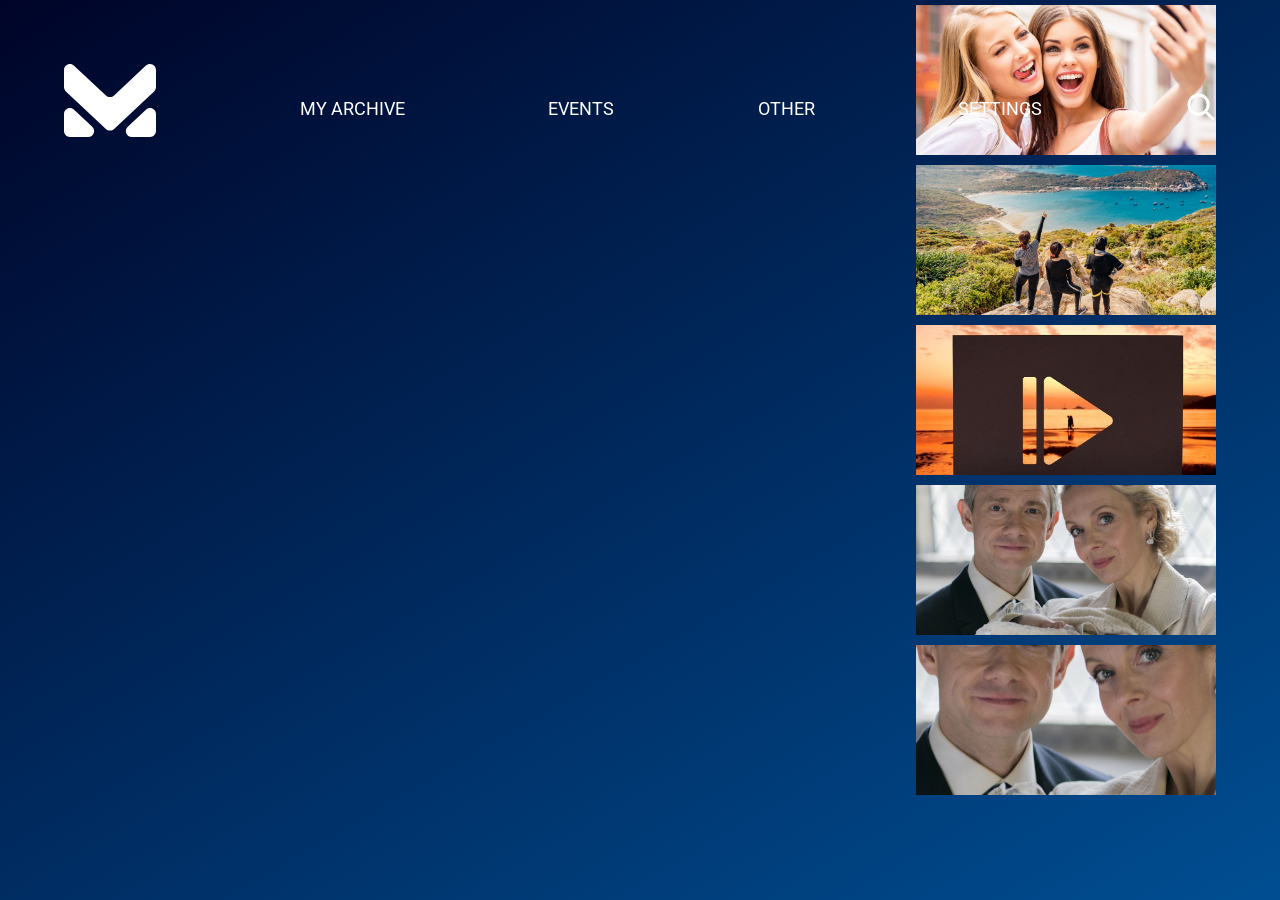
<file: index.html>
<!DOCTYPE html>
<html lang="en">
<head>
    <meta charset="UTF-8">
    <meta http-equiv="X-UA-Compatible" content="IE=edge">
    <meta name="viewport" content="width=device-width, initial-scale=1.0">
    <link rel="preconnect" href="https://fonts.googleapis.com">
    <link rel="preconnect" href="https://fonts.gstatic.com" crossorigin>
    <link rel="stylesheet" href="CSS/style.css">
    <link href="https://fonts.googleapis.com/css2?family=Roboto:wght@400;500&display=swap" rel="stylesheet">
    <link rel="stylesheet" href="https://use.fontawesome.com/releases/v5.7.2/css/all.css" integrity="sha384-fnmOCqbTlWIlj8LyTjo7mOUStjsKC4pOpQbqyi7RrhN7udi9RwhKkMHpvLbHG9Sr" crossorigin="anonymous">
    <title>My Movie</title>
</head>
<body class="body">
    <main class="container">
        <nav class="navbar">
            <ul class="nav">
                <li><a class="main-logo" href="#"></a></li>
                <li><a class="nav-btn" href="#">My archive</a></li>
                <li><a class="nav-btn" href="#">Events</a></li>
                <li><a class="nav-btn" href="#">Other</a></li>
                <li><a class="nav-btn" href="#">Settings</a></li>
                <li><a class="account-settings nav-btn" href="#"><svg viewBox="0 0 10 10" fill="none" xmlns="http://www.w3.org/2000/svg"><circle cx="4.2" cy="4.2" r="3.2" stroke="#fff"/><path d="M7 7L9 9" stroke="#fff" stroke-linecap="round"/></svg></a></li>
            </ul>
        </nav>
        
        <!-- <h1 class="main-title">All your videos in one place</h1> -->
        <div class="main-menu">
            <div class="main-item">
                <img src="videos/placeholder (1).jpg"></img>
            </div>
            <div class="main-item">
                <img src="videos/placeholder (2).jpg"></img>
            </div>
            <div class="main-item">
                <img src="videos/placeholder (3).jpg"></img>
            </div>
            <div class="main-item">
                <img src="videos/placeholder (4).jpg"></img>
            </div>
            <div class="main-item">
                <img src="videos/placeholder (5).jpg"></img>
            </div>
        </div>
    </main> <!--/container-->
    
    <div class="reg-container">
        <div class="reg-nav">
            <ul>
                <li>register</li>
                <li>sign in</li>
            </ul>
        </div> <!-- /reg-nav -->

        <form class="reg" action="#" method="GET">
            <div class="reg-add-photo">
                <img src="image/user-pic (1).png" alt="">
                <input type="file">
            </div>

            <div class="reg-item">
                <p>Username</p>
                <input type="text" name="username" value="" placeholder="Type your username">
            </div>
            <div class="reg-item">
                <p>E-mail</p>
                <input type="emale" name="useremale" value="" placeholder="Type your E-male">
            </div>
            <div class="reg-item">
                <p>Password</p>
                <input type="password" name="userpass" value="" placeholder="Type your password">
            </div>
            <div class="reg-item">
                <p>Confirm password</p>
                <input type="password" name="userpass" value="" placeholder="Confirm your password">
            </div>

            <div class="reg-recaptcha">
                <input type="checkbox" value="yes">I’m not a robot
            </div>

            <div>
                <button class="reg-btn">Create Account</button>
            </div>
        </form> <!-- /reg -->
    </div> <!-- /reg-container -->

    <div class="reg-container">
        <div class="reg-nav">
            <ul>
                <li>register</li>
                <li>sign in</li>
            </ul>
        </div> <!-- /reg-nav -->
        
        <form class="reg" action="#" method="GET">
            <div class="reg-item">
                <p>Username or E-male</p>
                <input type="text" name="username" placeholder="Type your username or E-mail">
            </div>
            <div class="reg-item">
                <p>Password</p>
                <input type="password" name="userpass" placeholder="Type your password">
            </div>
            <button class="reg-btn">sign in</button>
        </form> <!-- /reg -->
    </div> <!-- /reg-container -->
</body>
</html>
</file>
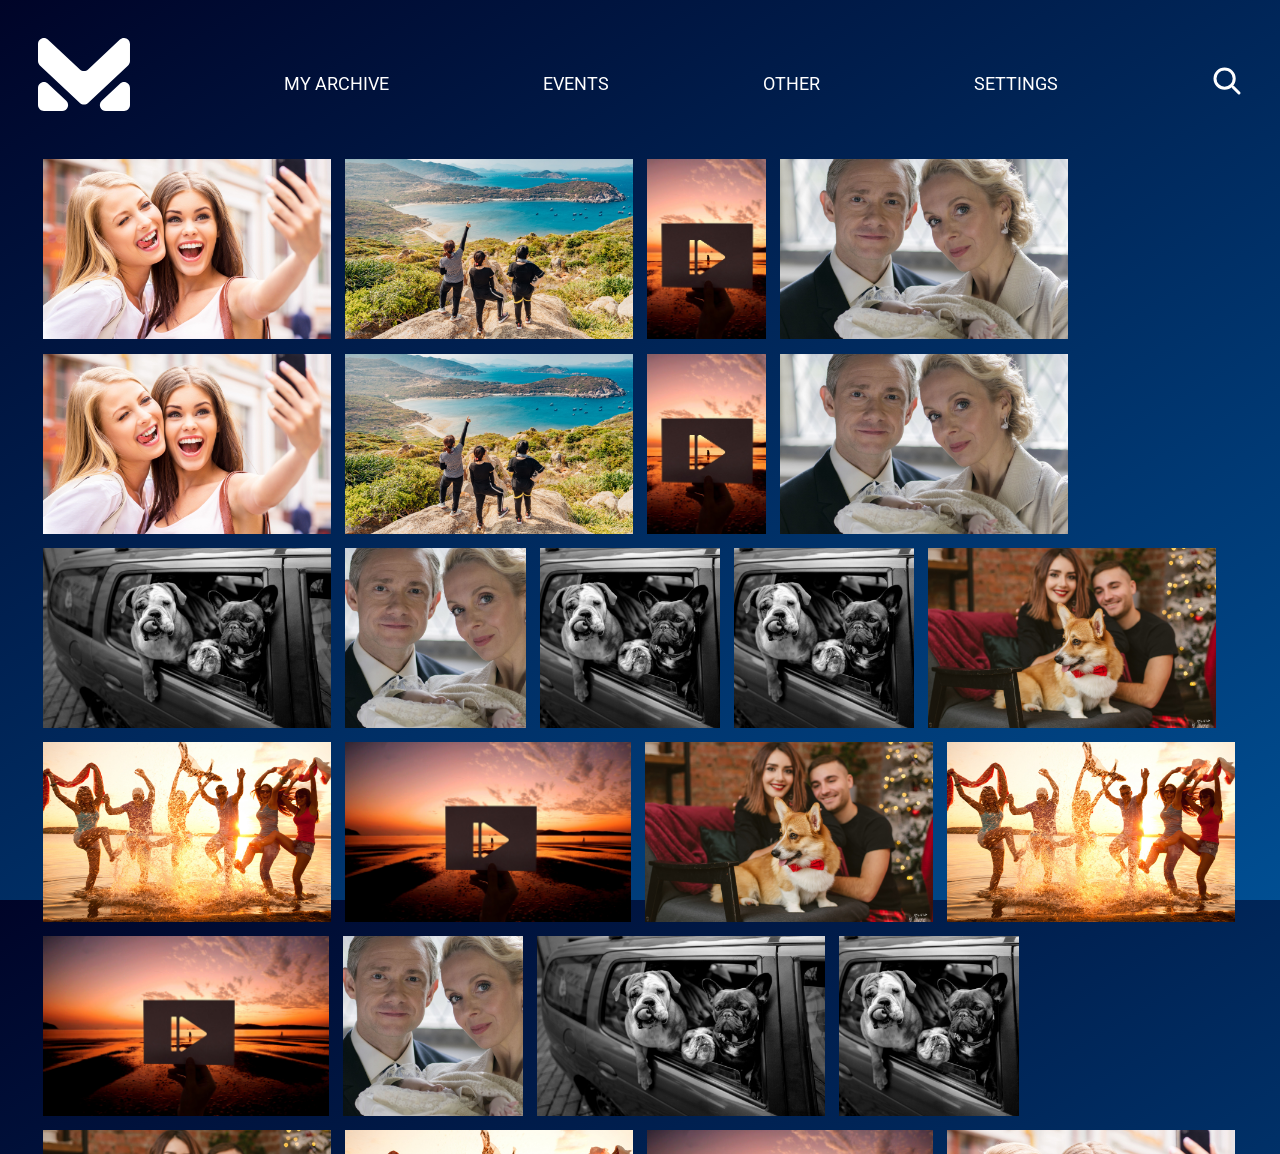
<file: html/index.html>
<!DOCTYPE html>
<html lang="en">
<head>
    <meta charset="UTF-8">
    <meta http-equiv="X-UA-Compatible" content="IE=edge">
    <meta name="viewport" content="width=device-width, initial-scale=1.0">
    <link rel="preconnect" href="https://fonts.googleapis.com">
    <link rel="preconnect" href="https://fonts.gstatic.com" crossorigin>
    <link rel="stylesheet" href="CSS/style.css">
    <link href="https://fonts.googleapis.com/css2?family=Roboto:wght@400;500&display=swap" rel="stylesheet">
    <link rel="stylesheet" href="https://use.fontawesome.com/releases/v5.7.2/css/all.css" integrity="sha384-fnmOCqbTlWIlj8LyTjo7mOUStjsKC4pOpQbqyi7RrhN7udi9RwhKkMHpvLbHG9Sr" crossorigin="anonymous">
    <title>My Movie</title>
</head>
<body class="body">
    <main class="container">
        <nav class="navbar">
            <ul class="nav">
                <li><a class="main-logo" href="#"></a></li>
                <li><a class="nav-btn" href="#">My archive</a></li>
                <li><a class="nav-btn" href="#">Events</a></li>
                <li><a class="nav-btn" href="#">Other</a></li>
                <li><a class="nav-btn" href="#">Settings</a></li>
                <li><a class="account-settings nav-btn" href="#"><svg viewBox="0 0 10 10" fill="none" xmlns="http://www.w3.org/2000/svg"><circle cx="4.2" cy="4.2" r="3.2" stroke="#fff"/><path d="M7 7L9 9" stroke="#fff" stroke-linecap="round"/></svg></a></li>
            </ul>
        </nav>
        
        <!-- <h1 class="main-title">All your videos in one place</h1> -->
        <div class="main-menu main-psevdo">
            <div class="main-item">
                <img src="videos/placeholder (1).jpg"></img>
            </div>
            <div class="main-item">
                <img src="videos/placeholder (2).jpg"></img>
            </div>
            <div class="main-item">
                <img src="videos/placeholder (3).jpg"></img>
            </div>
            <div class="main-item">
                <img src="videos/placeholder (4).jpg"></img>
            </div>
            <div class="main-item">
                <img src="videos/placeholder (1).jpg"></img>
            </div>
            <div class="main-item">
                <img src="videos/placeholder (2).jpg"></img>
            </div>
            <div class="main-item">
                <img src="videos/placeholder (3).jpg"></img>
            </div>
            <div class="main-item">
                <img src="videos/placeholder (4).jpg"></img>
            </div>
            <div class="main-item">
                <img src="videos/placeholder (6).jpg"></img>
            </div>
            <div class="main-item">
                <img src="videos/placeholder (5).jpg"></img>
            </div>
            <div class="main-item">
                <img src="videos/placeholder (7).jpg"></img>
            </div>
            <div class="main-item">
                <img src="videos/placeholder (7).jpg"></img>
            </div>
            <div class="main-item">
                <img src="videos/placeholder (8).jpg"></img>
            </div>
            <div class="main-item">
                <img src="videos/placeholder (9).jpg"></img>
            </div>
            <div class="main-item">
                <img src="videos/placeholder (10).jpg"></img>
            </div>
            <div class="main-item">
                <img src="videos/placeholder (8).jpg"></img>
            </div>
            <div class="main-item">
                <img src="videos/placeholder (9).jpg"></img>
            </div>
            <div class="main-item">
                <img src="videos/placeholder (10).jpg"></img>
            </div>
            <div class="main-item">
                <img src="videos/placeholder (5).jpg"></img>
            </div>
            <div class="main-item">
                <img src="videos/placeholder (6).jpg"></img>
            </div>
            <div class="main-item">
                <img src="videos/placeholder (7).jpg"></img>
            </div>
            <div class="main-item">
                <img src="videos/placeholder (8).jpg"></img>
            </div>
            <div class="main-item">
                <img src="videos/placeholder (9).jpg"></img>
            </div>
            <div class="main-item">
                <img src="videos/placeholder (10).jpg"></img>
            </div>
            <div class="main-item">
                <img src="videos/placeholder (1).jpg"></img>
            </div>
            <div class="main-item">
                <img src="videos/placeholder (2).jpg"></img>
            </div>
            <div class="main-item">
                <img src="videos/placeholder (3).jpg"></img>
            </div>
            <div class="main-item">
                <img src="videos/placeholder (4).jpg"></img>
            </div>
            <div class="main-item">
                <img src="videos/placeholder (5).jpg"></img>
            </div>
            <div class="main-item">
                <img src="videos/placeholder (6).jpg"></img>
            </div>
        </div>
    </main> <!--/container-->
    
    <div class="reg-container">
        <div class="reg-nav">
            <ul>
                <li>register</li>
                <li>sign in</li>
            </ul>
        </div> <!-- /reg-nav -->

        <form class="reg" action="#" method="GET">
            <div class="reg-add-photo">
                <img src="image/user-pic (1).png" alt="">
                <input type="file">
            </div>

            <div class="reg-item">
                <p>Username</p>
                <input type="text" name="username" value="" placeholder="Type your username">
            </div>
            <div class="reg-item">
                <p>E-mail</p>
                <input type="emale" name="useremale" value="" placeholder="Type your E-male">
            </div>
            <div class="reg-item">
                <p>Password</p>
                <input type="password" name="userpass" value="" placeholder="Type your password">
            </div>
            <div class="reg-item">
                <p>Confirm password</p>
                <input type="password" name="userpass" value="" placeholder="Confirm your password">
            </div>

            <div class="reg-recaptcha">
                <input type="checkbox" value="yes">I’m not a robot
            </div>

            <div>
                <button class="reg-btn">Create Account</button>
            </div>
        </form> <!-- /reg -->
    </div> <!-- /reg-container -->

    <div class="reg-container">
        <div class="reg-nav">
            <ul>
                <li>register</li>
                <li>sign in</li>
            </ul>
        </div> <!-- /reg-nav -->
        
        <form class="reg" action="#" method="GET">
            <div class="reg-item">
                <p>Username or E-male</p>
                <input type="text" name="username" placeholder="Type your username or E-mail">
            </div>
            <div class="reg-item">
                <p>Password</p>
                <input type="password" name="userpass" placeholder="Type your password">
            </div>
            <button class="reg-btn">sign in</button>
        </form> <!-- /reg -->
    </div> <!-- /reg-container -->
</body>
</html>
</file>
<file: CSS/style.css>
/* */
html, body, div, span, object, iframe, h1, h2, h3, h4, h5, h6, p, blockquote, pre, a, abbr, acronym, address, big, cite, code, del, dfn, em, img, ins, kbd, q, s, samp,small, strike, strong, sub, sup, tt, var, b, u, i, center, dl, dt, dd, ol, ul, li, fieldset, form, label, legend,
table, caption, tbody, tfoot, thead, tr, th, td, article, aside, canvas, details, embed, 
figure, figcaption, footer, header, hgroup, menu, nav, output, ruby, section, summary,
time, mark, audio, video {
	margin: 0;
	padding: 0;
	border: 0;
	font-size: 100%;
	vertical-align: baseline;
}
article, aside, details, figcaption, figure, footer, header, hgroup, menu, nav, section {
	display: block;
}
body {
	line-height: 1.2;
}
ol { 
	padding-left: 1.4em;
	list-style: decimal;
}
ul {
	padding-left: 1.4em;
	list-style: square;
}
table {
	border-collapse: collapse;
	border-spacing: 0;
} 
 /* конец кода сброса стилей браузера */






html, body, .container {
    height: 100%;
}

body {
    box-sizing: border-box;
    padding: 5%;
    font-family: Roboto, sans-serif;
    font-weight: 400;
    background: linear-gradient(150deg, #000428  0%, #004e92 100%);
}


/* ----- navbar ----- */
.navbar {
    position: relative;
    z-index: 1;
}


.nav {
    list-style: none;
    padding-left: 0;
    display: flex;
    justify-content: space-between;
    align-items: center;
}

.main-logo {
    display: block;
    width: 92px;
    height: 92px;
    background: url(../image/my-movie.svg) no-repeat;
}

.nav a {
    text-decoration: none;
    font-size: 18px;
    text-transform: uppercase;
    color: #fff;
}

.account-settings {
    width: 30px;
    display: block;
}

.nav-btn::after {
    content: "";
    display: block;
    width: 30%;
    height: 2px;
    border-radius: 1px;
    margin: 0 auto;
    background-color: #f00;
    opacity: 0;
    transition: opacity .1s;
}

.nav-btn:hover::after {
    opacity: 1;
}

/* ----- mainmenu ----- */

.main-title {
    font-size: 48px;
    font-weight: 500;
    color: #fff;
}

.main-menu {
    position: absolute;
    top: 0;
    right: 5%;
    overflow-x: hidden;
    height: 100%;
    display: flex;
    flex-direction: column;
}

.main-item {
    max-width: 300px;
    max-height: 150px;
    padding: 5px 0;
}

.main-item img {
    width: 100%;
    height: 100%;
    object-fit: cover;
}

/* ----- регистрация и авторизация ----- */

.reg-container {
    display: none;
    margin: 0 auto;
    max-width: 400px;
    width: 100%;
    border: 1px solid #b4b4b4;
    border-radius: 10px;
}

.reg-nav {
    display: none;
    justify-content: center;
    margin-top: 50px;
}

.reg-nav ul {
    list-style-type: none;
    padding-left: 0;
}

.reg-nav li {
    display: inline-block;
    width: 100px;
    text-align: center;
    text-transform: uppercase;
    text-decoration: none;
    font-weight: 500;
    color: #f00;
    cursor: pointer;
}

.reg {
    width: 300px;
    margin: 25px auto 50px;
    text-align: center;
}

.reg p {
    font-size: 10px;
    color: #000;
    text-align: left;
}

.reg-item {
    margin-bottom: 25px;
}

.reg-item input {
    width: 100%;
    padding: 8px 0 8px;
    border: none;
    border-bottom: 1px solid #b4b4b4;
}

.reg-item input:focus {
    outline: none;
    border-bottom: 1px solid #f00;
}

.reg-item input::placeholder {
    padding-left: 25px;
}

.reg-recaptcha {
    width: 200px;
    height: 50px;
    text-align: left;
    border: 1px solid #b4b4b4;
    margin-bottom: 25px;
}

.reg-btn {
    padding: 10px 25px;
    text-transform: uppercase;
    color: #fff;
    background-color: #f00;
    border: none;
    border-radius: 5px;
}

.reg-btn:hover {
    background-color: rgb(255, 108, 108);
}
</file>
<file: html/CSS/style.css>
/* */
html, body, div, span, object, iframe, h1, h2, h3, h4, h5, h6, p, blockquote, pre, a, abbr, acronym, address, big, cite, code, del, dfn, em, img, ins, kbd, q, s, samp,small, strike, strong, sub, sup, tt, var, b, u, i, center, dl, dt, dd, ol, ul, li, fieldset, form, label, legend,
table, caption, tbody, tfoot, thead, tr, th, td, article, aside, canvas, details, embed, 
figure, figcaption, footer, header, hgroup, menu, nav, output, ruby, section, summary,
time, mark, audio, video {
	margin: 0;
	padding: 0;
	border: 0;
	font-size: 100%;
	vertical-align: baseline;
}
article, aside, details, figcaption, figure, footer, header, hgroup, menu, nav, section {
	display: block;
}
body {
	line-height: 1.2;
}
ol { 
	padding-left: 1.4em;
	list-style: decimal;
}
ul {
	padding-left: 1.4em;
	list-style: square;
}
table {
	border-collapse: collapse;
	border-spacing: 0;
} 
 /* конец кода сброса стилей браузера */






html, body, .container {
    height: 100%;
}

body {
    box-sizing: border-box;
    padding: 3%;
    font-family: Roboto, sans-serif;
    font-weight: 400;
    background: linear-gradient(150deg, #000428  0%, #004e92 100%);
}


/* ----- navbar ----- */
.navbar {
    /* position: relative; */
    /* z-index: 1; */
}


.nav {
    list-style: none;
    padding-left: 0;
    display: flex;
    justify-content: space-between;
    align-items: center;
}

.main-logo {
    display: block;
    width: 92px;
    height: 92px;
    background: url(../image/my-movie.svg) no-repeat;
}

.nav a {
    text-decoration: none;
    font-size: 18px;
    text-transform: uppercase;
    color: #fff;
}

.account-settings {
    width: 30px;
    display: block;
}

.nav-btn::after {
    content: "";
    display: block;
    width: 30%;
    height: 2px;
    border-radius: 1px;
    margin: 0 auto;
    background-color: #f00;
    opacity: 0;
    transition: opacity .1s;
}

.nav-btn:hover::after {
    opacity: 1;
}

/* ----- mainmenu ----- */

.main-title {
    margin-top: 2%;
    text-align: center;
    font-size: 48px;
    font-weight: 500;
    color: #fff;
}

.main-menu {
    position: relative;
    width: 100%;
    /* min-width: auto; */
    overflow-x: scroll;
    margin-top: 2%;
    height: 1000px;
}
/* 
.main-psevdo {
    width: 100%;

} */

.main-item {
    display: inline-block;
    height: 180px;
    overflow: hidden;
    margin: 5px;
}

.main-item img {
    max-width: 100%;
    max-height: 100%;
}

/* ----- регистрация и авторизация ----- */

.reg-container {
    display: none;
    margin: 0 auto;
    max-width: 400px;
    width: 100%;
    border: 1px solid #b4b4b4;
    border-radius: 10px;
}

.reg-nav {
    display: none;
    justify-content: center;
    margin-top: 50px;
}

.reg-nav ul {
    list-style-type: none;
    padding-left: 0;
}

.reg-nav li {
    display: inline-block;
    width: 100px;
    text-align: center;
    text-transform: uppercase;
    text-decoration: none;
    font-weight: 500;
    color: #f00;
    cursor: pointer;
}

.reg {
    width: 300px;
    margin: 25px auto 50px;
    text-align: center;
}

.reg p {
    font-size: 10px;
    color: #000;
    text-align: left;
}

.reg-item {
    margin-bottom: 25px;
}

.reg-item input {
    width: 100%;
    padding: 8px 0 8px;
    border: none;
    border-bottom: 1px solid #b4b4b4;
}

.reg-item input:focus {
    outline: none;
    border-bottom: 1px solid #f00;
}

.reg-item input::placeholder {
    padding-left: 25px;
}

.reg-recaptcha {
    width: 200px;
    height: 50px;
    text-align: left;
    border: 1px solid #b4b4b4;
    margin-bottom: 25px;
}

.reg-btn {
    padding: 10px 25px;
    text-transform: uppercase;
    color: #fff;
    background-color: #f00;
    border: none;
    border-radius: 5px;
}

.reg-btn:hover {
    background-color: rgb(255, 108, 108);
}
</file>
